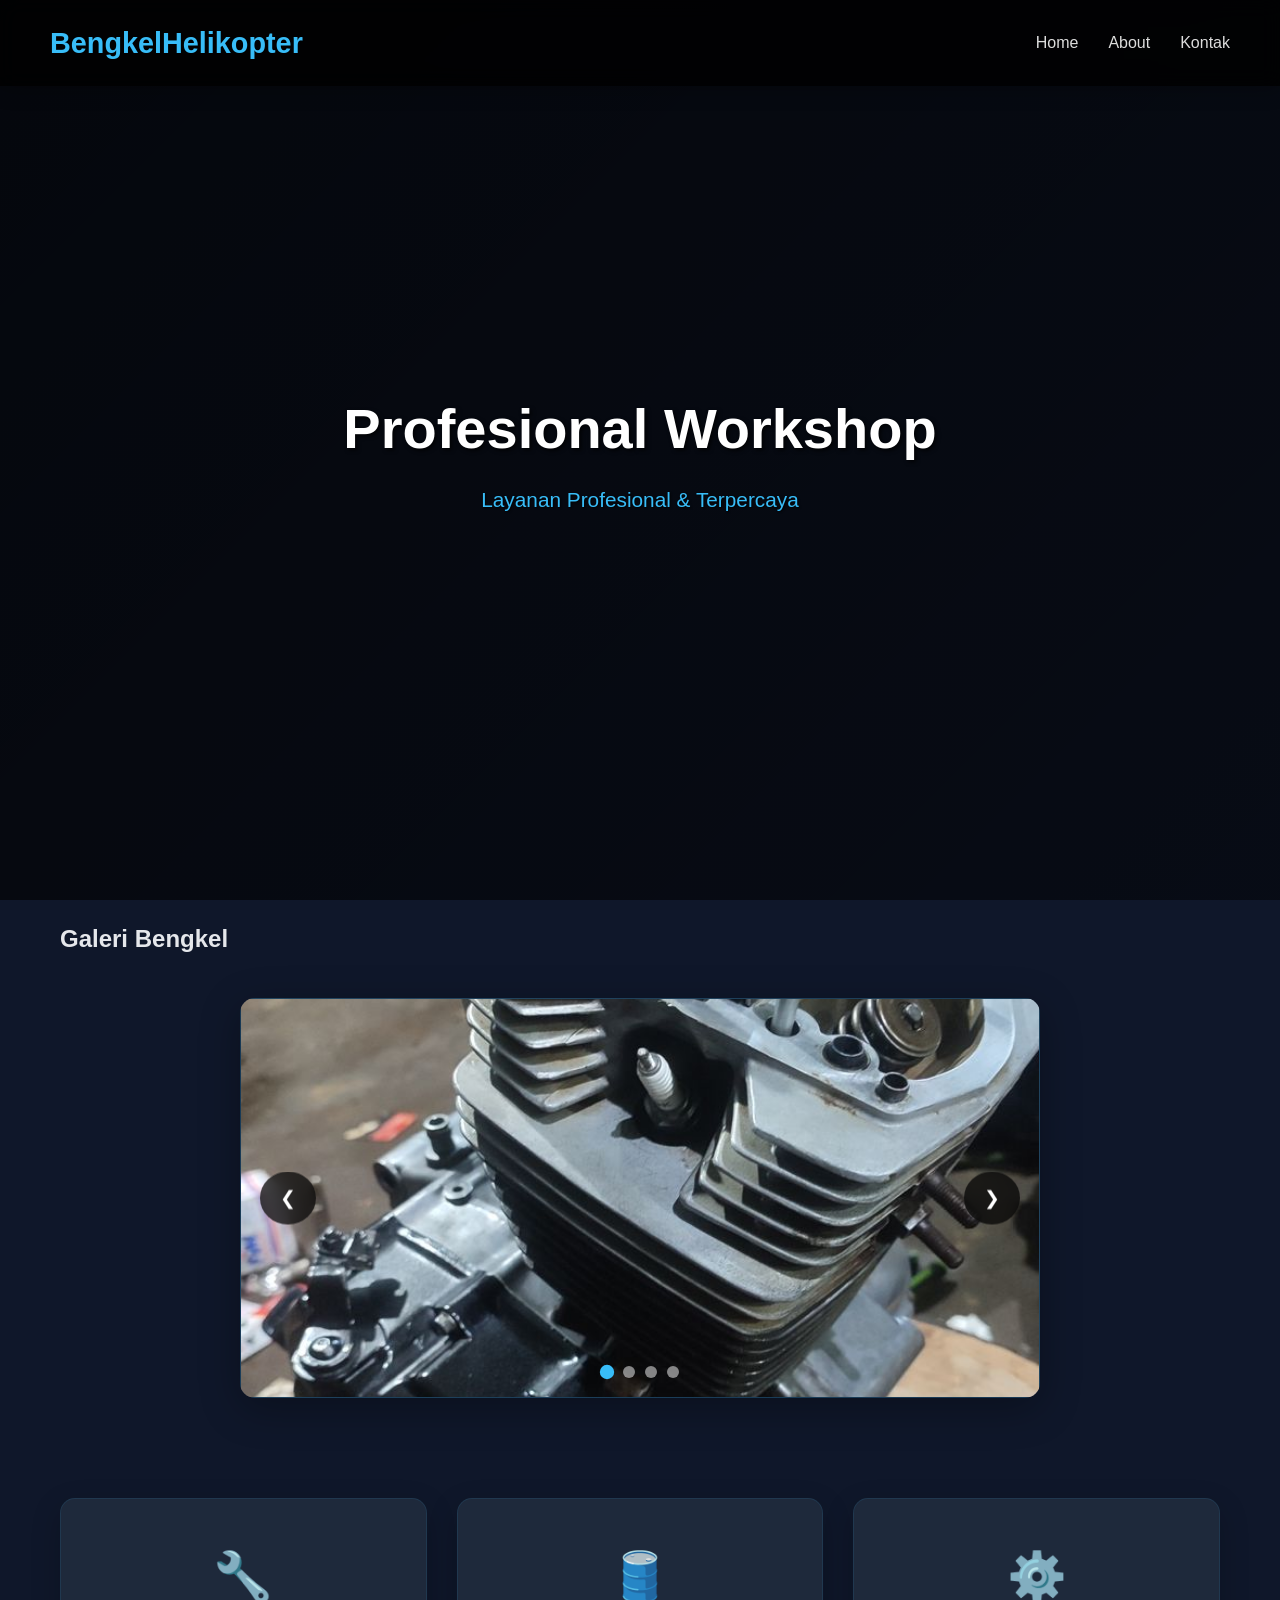
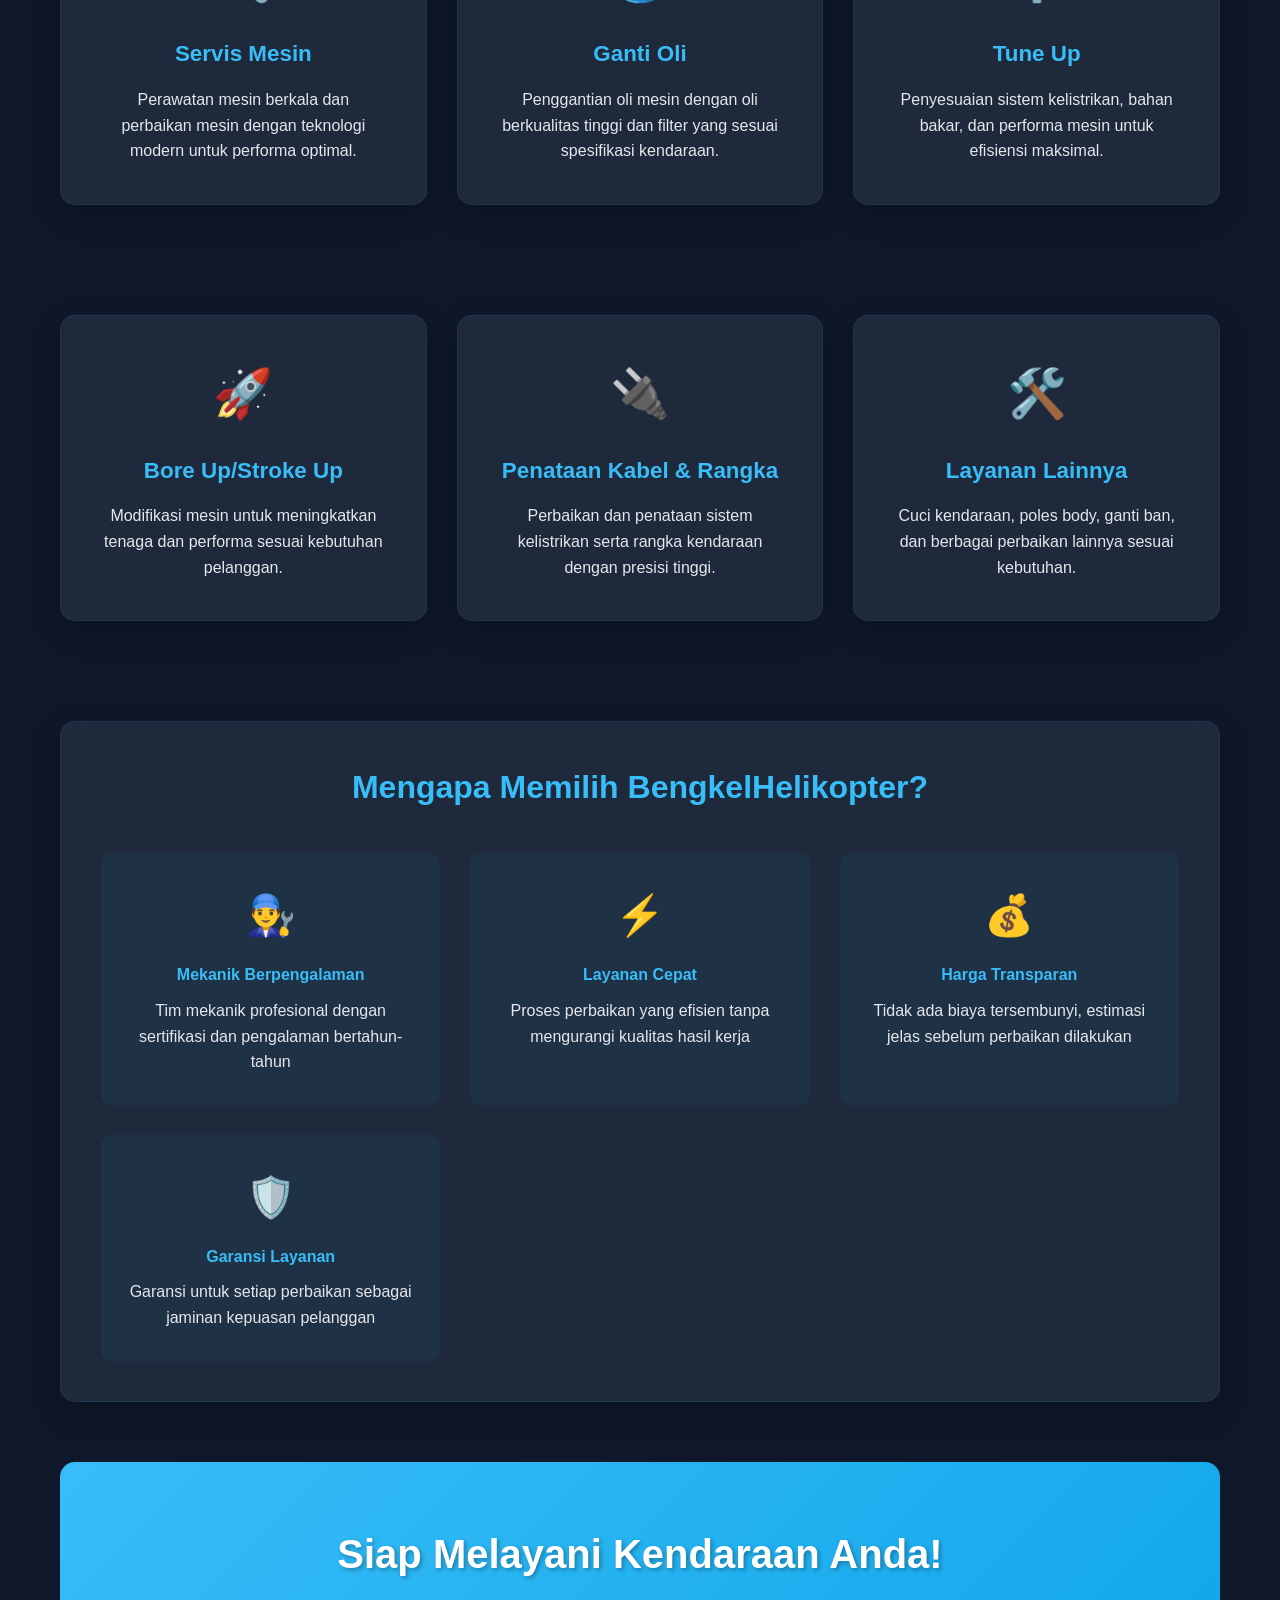
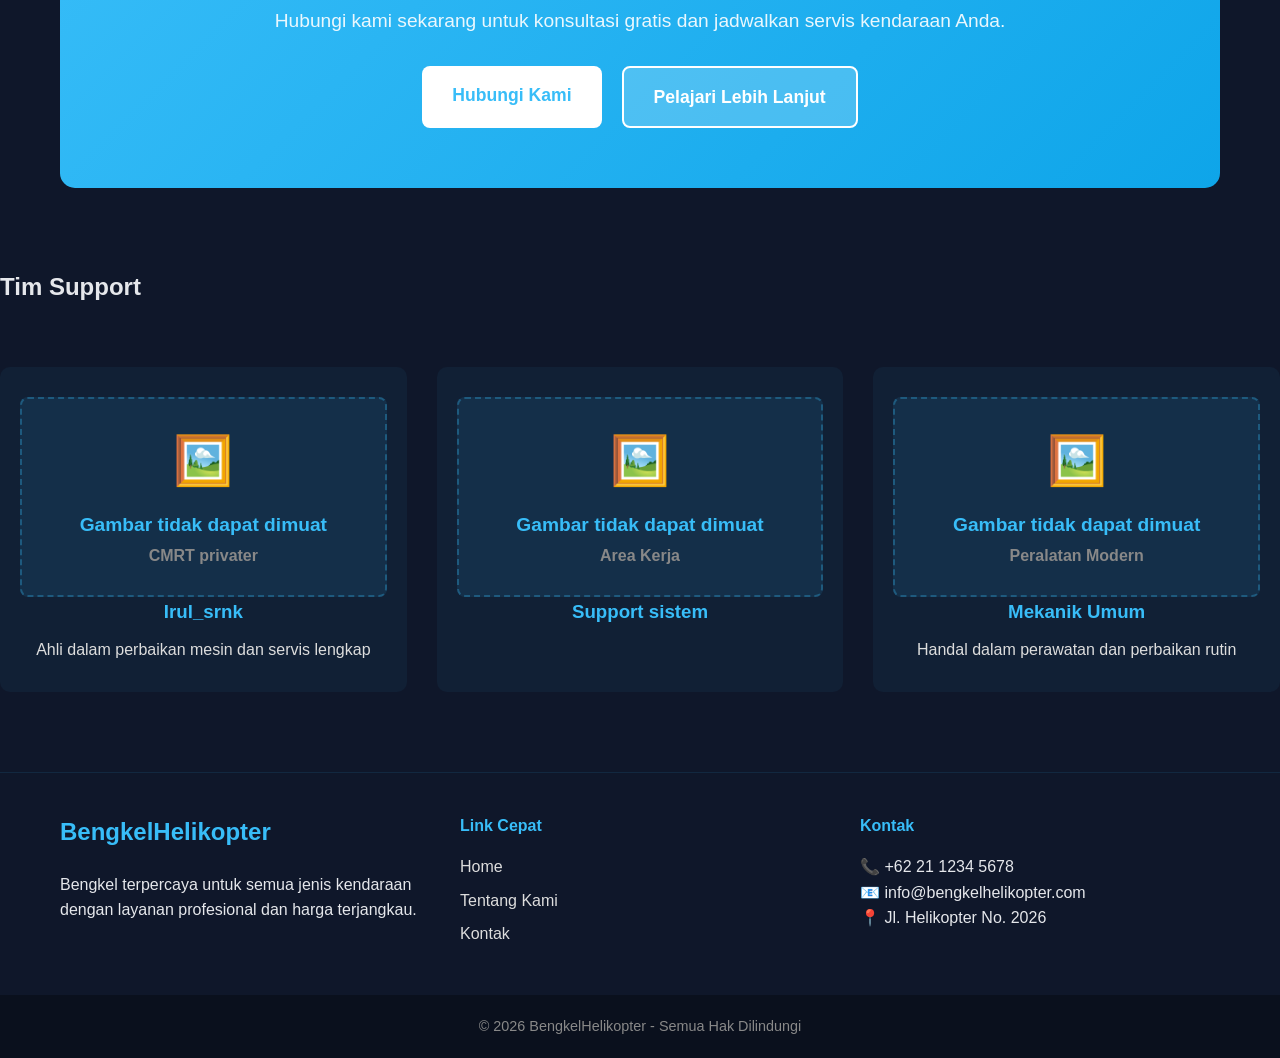
<file: index.html>
<!DOCTYPE html>
<html lang="id">
<head>
  <meta charset="UTF-8">
  <meta name="viewport" content="width=device-width, initial-scale=1.0">
  <title>BengkelHelikopter - Bengkel Terpercaya</title>
  <meta name="description" content="Bengkel spesialis untuk semua jenis kendaraan. Layanan profesional dengan mekanik berpengalaman.">
  <link rel="stylesheet" href="style.css">
</head>
<body>

<!-- Loading Screen -->
<div class="loading-overlay" id="loadingOverlay">
  <div class="loader">
    <div class="helicopter-loader">🚁</div>
    <h2>BengkelHelikopter</h2>
    <p>Memuat pengalaman terbaik...</p>
  </div>
</div>

<nav>
  <h1>BengkelHelikopter</h1>
  <ul>
    <li><a href="index.html">Home</a></li>
    <li><a href="about.html">About</a></li>
    <li><a href="contact.html">Kontak</a></li>
  </ul>
</nav>

<section class="hero">
  <video autoplay muted loop>
    <source src="image/WhatsApp Video 2026-05-06 at 12.52.22.mp4" type="video/mp4">
  </video>
  <div class="overlay">
    <h2>Profesional Workshop</h2>
    <p>Layanan Profesional & Terpercaya</p>
  </div>
</section>

<div class="container">
  <h2>Galeri Bengkel</h2>

  <div class="slider">
    <div class="slides">
      <img src="image/WhatsApp Image 2026-05-06 at 10.49.48 (1).jpeg" class="slide active" alt="Interior BengkelHelikopter - Area kerja yang rapi dan profesional" loading="lazy">
      <img src="image/WhatsApp Image 2026-05-06 at 10.49.48 (2).jpeg" class="slide" alt="Peralatan Bengkel Modern - Tools lengkap untuk servis kendaraan" loading="lazy">
      <img src="image/WhatsApp Image 2026-05-06 at 10.49.48 (3).jpeg" class="slide" alt="Area Kerja Bengkel - Ruang servis yang luas dan terorganisir" loading="lazy">
      <img src="image/WhatsApp Image 2026-05-06 at 10.49.48 (4).jpeg" class="slide" alt="Tim Mekanik Profesional - Ahli kendaraan berpengalaman" loading="lazy">
    </div>

    <button class="prev" onclick="prevSlide()" aria-label="Previous slide">❮</button>
    <button class="next" onclick="nextSlide()" aria-label="Next slide">❯</button>

    <!-- Slide indicators -->
    <div class="slide-indicators">
      <span class="indicator active" onclick="showSlide(0)"></span>
      <span class="indicator" onclick="showSlide(1)"></span>
      <span class="indicator" onclick="showSlide(2)"></span>
      <span class="indicator" onclick="showSlide(3)"></span>
    </div>
  </div>

  <!-- Services Section -->
  <div class="services-grid">
    <div class="card service-card">
      <div class="service-icon">🔧</div>
      <h3>Servis Mesin</h3>
      <p>Perawatan mesin berkala dan perbaikan mesin dengan teknologi modern untuk performa optimal.</p>
    </div>

    <div class="card service-card">
      <div class="service-icon">🛢️</div>
      <h3>Ganti Oli</h3>
      <p>Penggantian oli mesin dengan oli berkualitas tinggi dan filter yang sesuai spesifikasi kendaraan.</p>
    </div>

    <div class="card service-card">
      <div class="service-icon">⚙️</div>
      <h3>Tune Up</h3>
      <p>Penyesuaian sistem kelistrikan, bahan bakar, dan performa mesin untuk efisiensi maksimal.</p>
    </div>

    <div class="card service-card">
      <div class="service-icon">🚀</div>
      <h3>Bore Up/Stroke Up</h3>
      <p>Modifikasi mesin untuk meningkatkan tenaga dan performa sesuai kebutuhan pelanggan.</p>
    </div>

    <div class="card service-card">
      <div class="service-icon">🔌</div>
      <h3>Penataan Kabel & Rangka</h3>
      <p>Perbaikan dan penataan sistem kelistrikan serta rangka kendaraan dengan presisi tinggi.</p>
    </div>

    <div class="card service-card">
      <div class="service-icon">🛠️</div>
      <h3>Layanan Lainnya</h3>
      <p>Cuci kendaraan, poles body, ganti ban, dan berbagai perbaikan lainnya sesuai kebutuhan.</p>
    </div>
  </div>

  <!-- Why Choose Us -->
  <div class="card highlight-card">
    <h2>Mengapa Memilih BengkelHelikopter?</h2>
    <div class="features-grid">
      <div class="feature-item">
        <div class="feature-icon">👨‍🔧</div>
        <h4>Mekanik Berpengalaman</h4>
        <p>Tim mekanik profesional dengan sertifikasi dan pengalaman bertahun-tahun</p>
      </div>

      <div class="feature-item">
        <div class="feature-icon">⚡</div>
        <h4>Layanan Cepat</h4>
        <p>Proses perbaikan yang efisien tanpa mengurangi kualitas hasil kerja</p>
      </div>

      <div class="feature-item">
        <div class="feature-icon">💰</div>
        <h4>Harga Transparan</h4>
        <p>Tidak ada biaya tersembunyi, estimasi jelas sebelum perbaikan dilakukan</p>
      </div>

      <div class="feature-item">
        <div class="feature-icon">🛡️</div>
        <h4>Garansi Layanan</h4>
        <p>Garansi untuk setiap perbaikan sebagai jaminan kepuasan pelanggan</p>
      </div>
    </div>
  </div>

  <!-- Call to Action -->
  <div class="cta-section">
    <h2>Siap Melayani Kendaraan Anda!</h2>
    <p>Hubungi kami sekarang untuk konsultasi gratis dan jadwalkan servis kendaraan Anda.</p>
    <div class="cta-buttons">
      <a href="contact.html" class="cta-btn primary">Hubungi Kami</a>
      <a href="about.html" class="cta-btn secondary">Pelajari Lebih Lanjut</a>
    </div>
  </div>
</div>

<!-- Team Section -->
  <h2>Tim Support</h2>
  <div class="team-grid">
    <div class="team-member">
      <img src="c:\Users\TKJ-GENK\Pictures\Kelompok\image\WhatsApp Image 2026-05-07 at 13.58.30.jpeg" alt="CMRT privater">
      <h3>Irul_srnk</h3>
      <p>Ahli dalam perbaikan mesin dan servis lengkap</p>
    </div>
    <div class="team-member">
      <img src="c:\Users\TKJ-GENK\Pictures\Kelompok\image\13257081_994584233988162_1150533727_n.webp" alt="Area Kerja">
      <h3>Support sistem</h3>
      <p></p>
    </div>
    <div class="team-member">
      <img src="c:\Users\TKJ-GENK\Pictures\Kelompok\image\WhatsApp Image 2026-05-07 at 14.01.05.jpeg" alt="Peralatan Modern">
      <h3>Mekanik Umum</h3>
      <p>Handal dalam perawatan dan perbaikan rutin</p>
    </div>
  </div>

<footer>
  <div class="footer-content">
    <div class="footer-section">
      <h3>BengkelHelikopter</h3>
      <p>Bengkel terpercaya untuk semua jenis kendaraan dengan layanan profesional dan harga terjangkau.</p>
    </div>
    <div class="footer-section">
      <h4>Link Cepat</h4>
      <ul>
        <li><a href="index.html">Home</a></li>
        <li><a href="about.html">Tentang Kami</a></li>
        <li><a href="contact.html">Kontak</a></li>
      </ul>
    </div>
    <div class="footer-section">
      <h4>Kontak</h4>
      <p>📞 +62 21 1234 5678</p>
      <p>📧 info@bengkelhelikopter.com</p>
      <p>📍 Jl. Helikopter No. 2026</p>
    </div>
  </div>
  <div class="footer-bottom">
    <p>© 2026 BengkelHelikopter - Semua Hak Dilindungi</p>
  </div>
</footer>

<script src="script.js"></script>
</body>
</html>
</file>
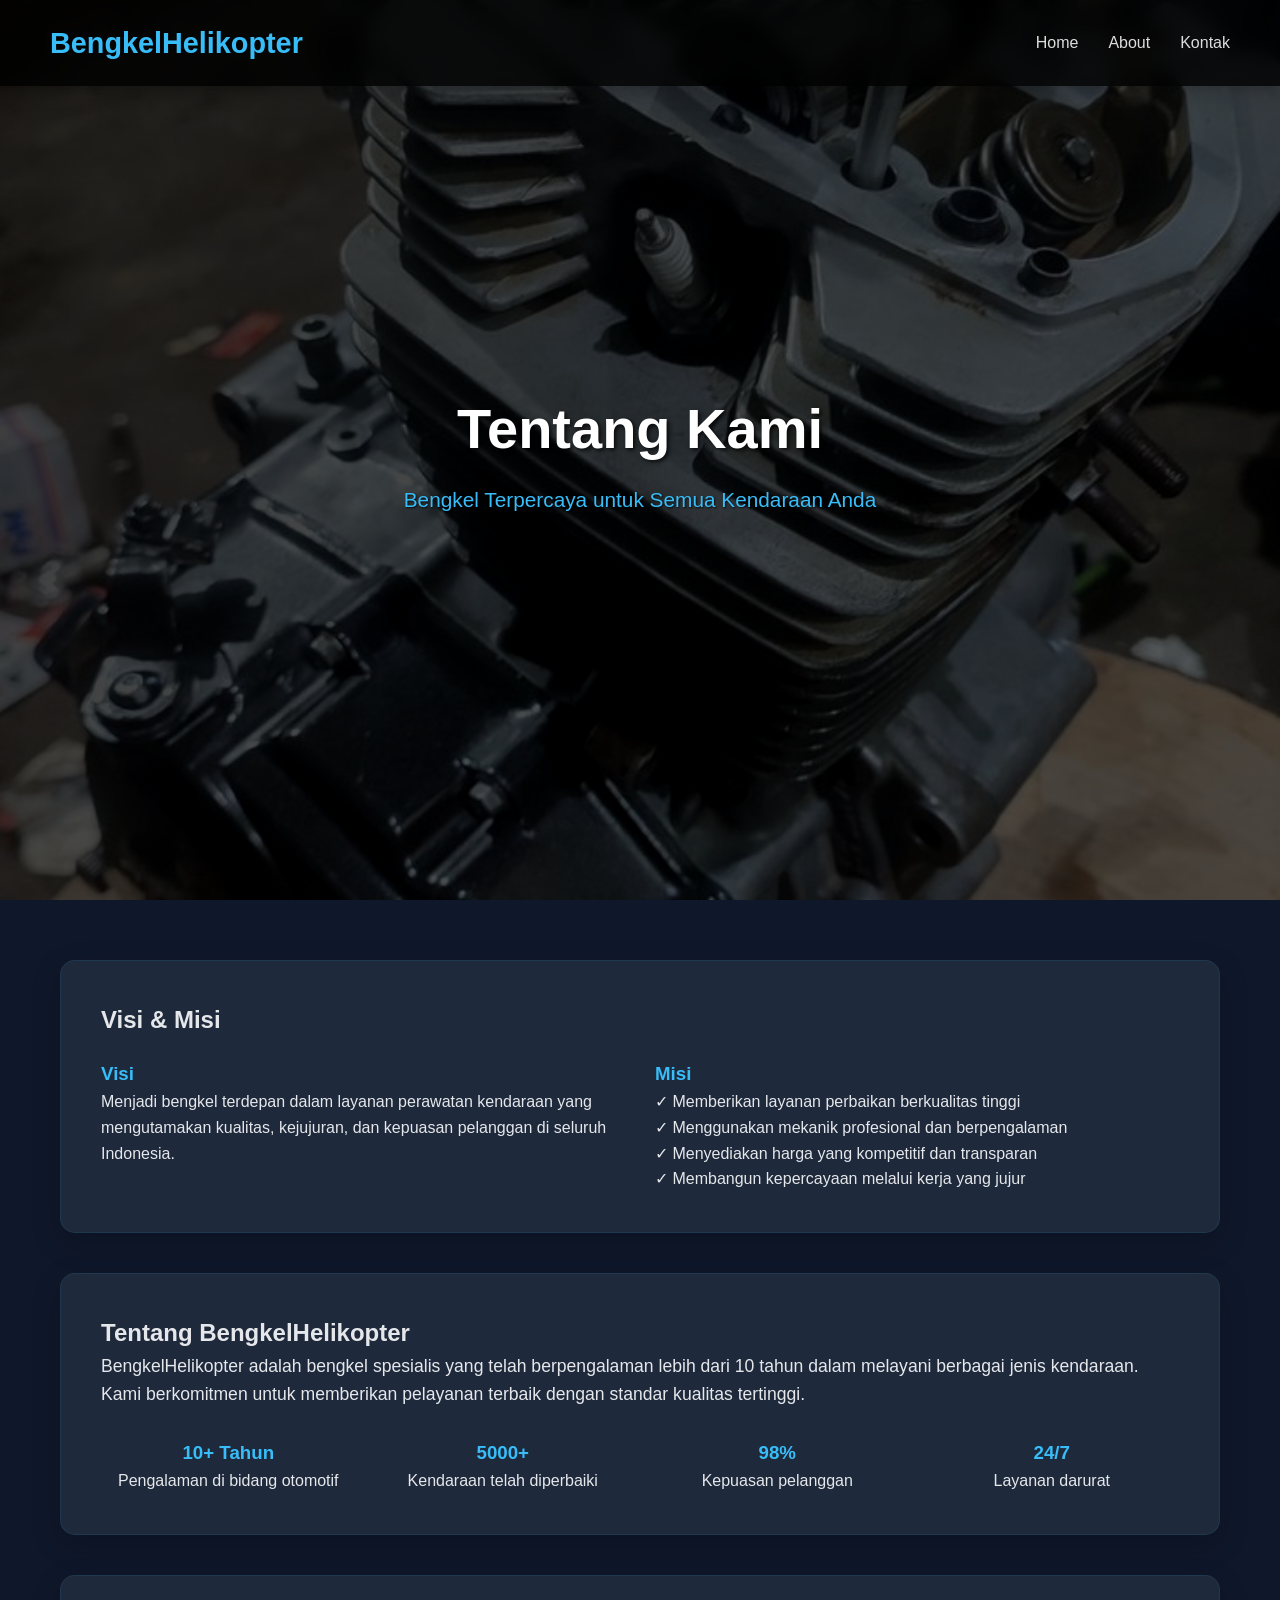
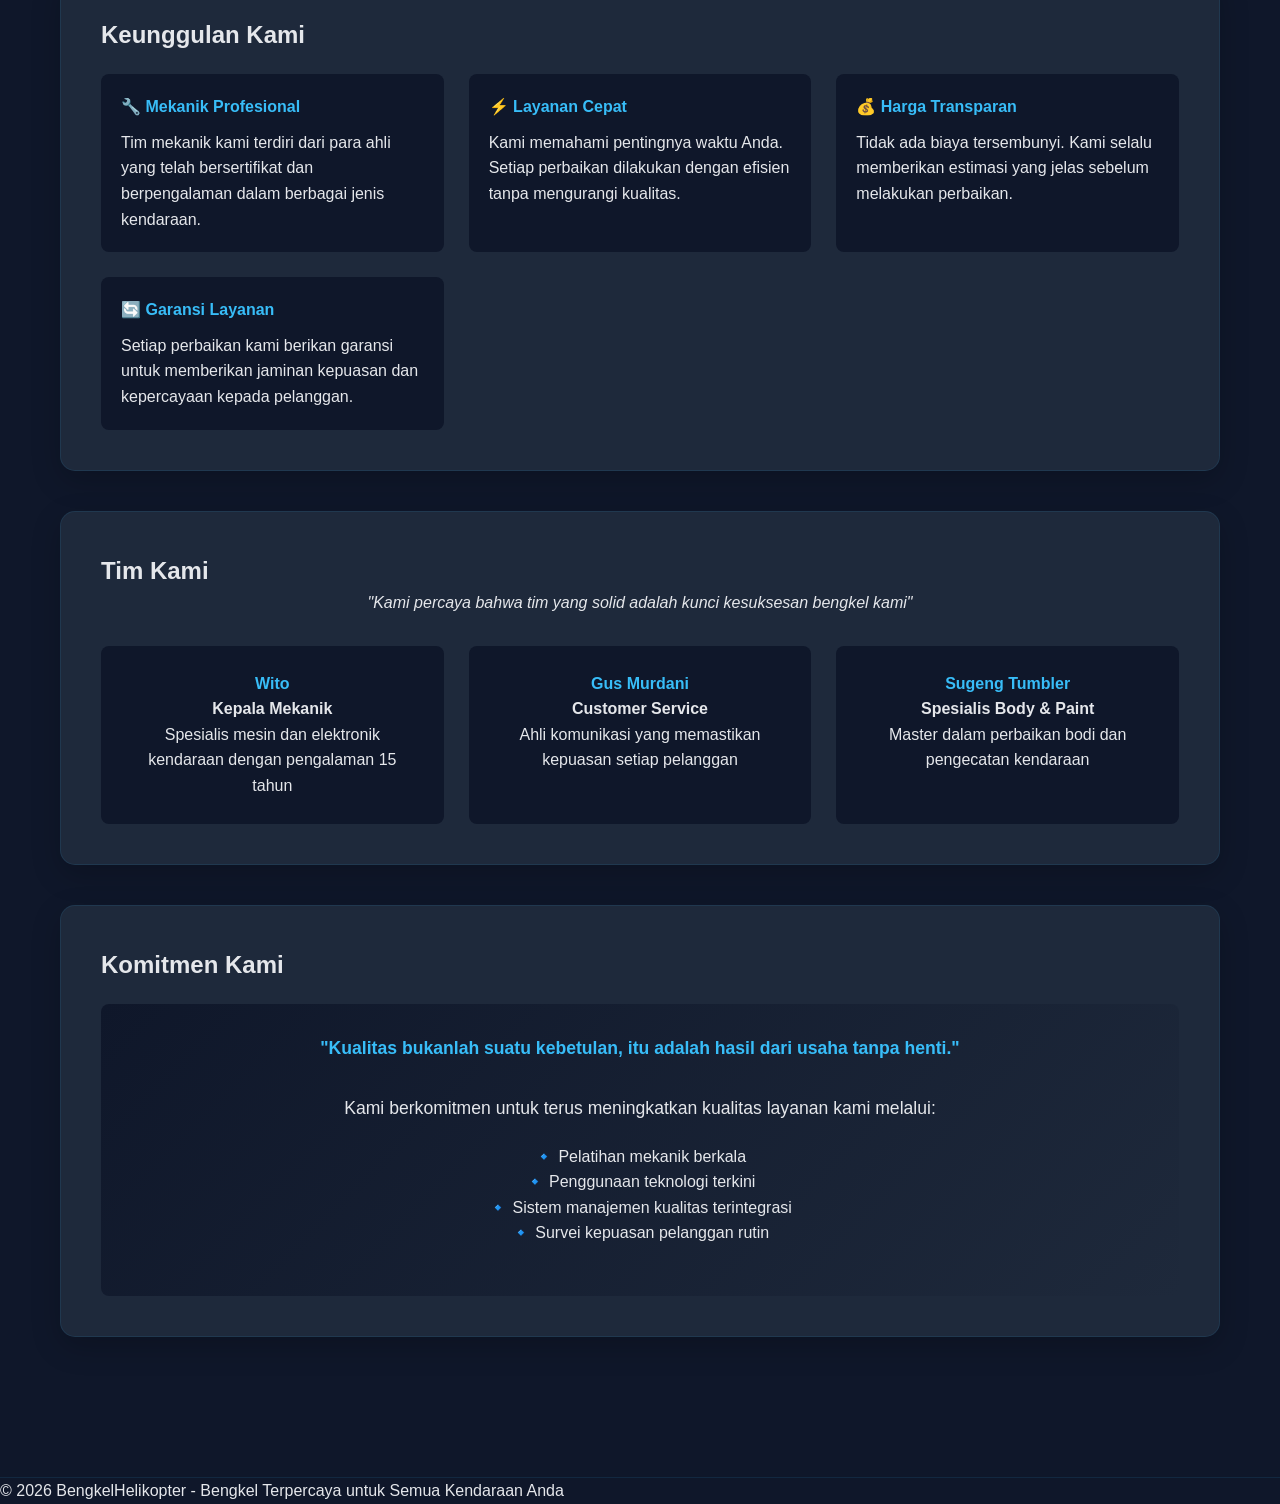
<file: about.html>
<!DOCTYPE html>
<html lang="id">
<head>
  <meta charset="UTF-8">
  <meta name="viewport" content="width=device-width, initial-scale=1.0">
  <title>About - BengkelHelikopter</title>
  <meta name="description" content="Pelajari lebih lanjut tentang BengkelHelikopter - bengkel terpercaya dengan tim mekanik profesional dan pengalaman 10+ tahun.">
  <meta name="keywords" content="bengkel, mekanik, servis kendaraan, perbaikan mobil, tune up">
  <link rel="stylesheet" href="style.css">
</head>
<body>

<!-- Loading Screen -->
<div class="loading-overlay hidden" id="loadingOverlay">
  <div class="loader">
    <div class="helicopter-loader">🚁</div>
    <h2>BengkelHelikopter</h2>
    <p>Memuat pengalaman terbaik...</p>
  </div>
</div>

<nav>
  <h1>BengkelHelikopter</h1>
  <ul>
    <li><a href="index.html">Home</a></li>
    <li><a href="about.html">About</a></li>
    <li><a href="contact.html">Kontak</a></li>
  </ul>
</nav>

<section class="hero">
  <video autoplay muted loop poster="image/WhatsApp Image 2026-05-06 at 10.49.48 (1).jpeg">
    <source src="image/WhatsApp Video 2026-05-06 at 12.52.22.mp4" type="video/mp4">
  </video>
  <div class="overlay">
    <h2>Tentang Kami</h2>
    <p>Bengkel Terpercaya untuk Semua Kendaraan Anda</p>
  </div>
</section>

<div class="container">
  <!-- Visi & Misi -->
  <div class="card">
    <h2>Visi & Misi</h2>
    <div style="display: grid; grid-template-columns: 1fr 1fr; gap: 30px; margin-top: 20px;">
      <div>
        <h3 style="color: #38bdf8;">Visi</h3>
        <p>Menjadi bengkel terdepan dalam layanan perawatan kendaraan yang mengutamakan kualitas, kejujuran, dan kepuasan pelanggan di seluruh Indonesia.</p>
      </div>
      <div>
        <h3 style="color: #38bdf8;">Misi</h3>
        <ul style="list-style: none; padding: 0;">
          <li>✓ Memberikan layanan perbaikan berkualitas tinggi</li>
          <li>✓ Menggunakan mekanik profesional dan berpengalaman</li>
          <li>✓ Menyediakan harga yang kompetitif dan transparan</li>
          <li>✓ Membangun kepercayaan melalui kerja yang jujur</li>
        </ul>
      </div>
    </div>
  </div>

  <!-- Tentang Bengkel -->
  <div class="card">
    <h2>Tentang BengkelHelikopter</h2>
    <p style="font-size: 1.1em; line-height: 1.6; margin-bottom: 20px;">
      BengkelHelikopter adalah bengkel spesialis yang telah berpengalaman lebih dari 10 tahun dalam melayani berbagai jenis kendaraan.
      Kami berkomitmen untuk memberikan pelayanan terbaik dengan standar kualitas tertinggi.
    </p>

    <div style="display: grid; grid-template-columns: repeat(auto-fit, minmax(250px, 1fr)); gap: 20px; margin-top: 30px;">
      <div style="text-align: center;">
        <h3 style="color: #38bdf8;">10+ Tahun</h3>
        <p>Pengalaman di bidang otomotif</p>
      </div>
      <div style="text-align: center;">
        <h3 style="color: #38bdf8;">5000+</h3>
        <p>Kendaraan telah diperbaiki</p>
      </div>
      <div style="text-align: center;">
        <h3 style="color: #38bdf8;">98%</h3>
        <p>Kepuasan pelanggan</p>
      </div>
      <div style="text-align: center;">
        <h3 style="color: #38bdf8;">24/7</h3>
        <p>Layanan darurat</p>
      </div>
    </div>
  </div>

  <!-- Keunggulan Kami -->
  <div class="card">
    <h2>Keunggulan Kami</h2>
    <div style="display: grid; grid-template-columns: repeat(auto-fit, minmax(300px, 1fr)); gap: 25px; margin-top: 20px;">
      <div style="background: #0f172a; padding: 20px; border-radius: 8px;">
        <h4 style="color: #38bdf8; margin-bottom: 10px;">🔧 Mekanik Profesional</h4>
        <p>Tim mekanik kami terdiri dari para ahli yang telah bersertifikat dan berpengalaman dalam berbagai jenis kendaraan.</p>
      </div>
      <div style="background: #0f172a; padding: 20px; border-radius: 8px;">
        <h4 style="color: #38bdf8; margin-bottom: 10px;">⚡ Layanan Cepat</h4>
        <p>Kami memahami pentingnya waktu Anda. Setiap perbaikan dilakukan dengan efisien tanpa mengurangi kualitas.</p>
      </div>
      <div style="background: #0f172a; padding: 20px; border-radius: 8px;">
        <h4 style="color: #38bdf8; margin-bottom: 10px;">💰 Harga Transparan</h4>
        <p>Tidak ada biaya tersembunyi. Kami selalu memberikan estimasi yang jelas sebelum melakukan perbaikan.</p>
      </div>
      <div style="background: #0f172a; padding: 20px; border-radius: 8px;">
        <h4 style="color: #38bdf8; margin-bottom: 10px;">🔄 Garansi Layanan</h4>
        <p>Setiap perbaikan kami berikan garansi untuk memberikan jaminan kepuasan dan kepercayaan kepada pelanggan.</p>
      </div>
    </div>
  </div>

  <!-- Tim Kami -->
  <div class="card">
    <h2>Tim Kami</h2>
    <p style="text-align: center; margin-bottom: 30px; font-style: italic;">
      "Kami percaya bahwa tim yang solid adalah kunci kesuksesan bengkel kami"
    </p>

    <div style="display: grid; grid-template-columns: repeat(auto-fit, minmax(250px, 1fr)); gap: 25px;">
      <div style="text-align: center; background: #0f172a; padding: 25px; border-radius: 8px;">
        <h4 style="color: #38bdf8;">Wito</h4>
        <p style="font-weight: bold;">Kepala Mekanik</p>
        <p>Spesialis mesin dan elektronik kendaraan dengan pengalaman 15 tahun</p>
      </div>
      <div style="text-align: center; background: #0f172a; padding: 25px; border-radius: 8px;">
        <h4 style="color: #38bdf8;">Gus Murdani</h4>
        <p style="font-weight: bold;">Customer Service</p>
        <p>Ahli komunikasi yang memastikan kepuasan setiap pelanggan</p>
      </div>
      <div style="text-align: center; background: #0f172a; padding: 25px; border-radius: 8px;">
        <h4 style="color: #38bdf8;">Sugeng Tumbler</h4>
        <p style="font-weight: bold;">Spesialis Body & Paint</p>
        <p>Master dalam perbaikan bodi dan pengecatan kendaraan</p>
      </div>
    </div>
  </div>

  <!-- Komitmen Kami -->
  <div class="card">
    <h2>Komitmen Kami</h2>
    <div style="background: linear-gradient(135deg, #0f172a 0%, #1e293b 100%); padding: 30px; border-radius: 8px; margin-top: 20px;">
      <p style="font-size: 1.1em; line-height: 1.7; text-align: center; margin: 0;">
        <strong style="color: #38bdf8;">"Kualitas bukanlah suatu kebetulan, itu adalah hasil dari usaha tanpa henti."</strong><br><br>
        Kami berkomitmen untuk terus meningkatkan kualitas layanan kami melalui:
      </p>
      <ul style="list-style: none; padding: 20px 0; text-align: center;">
        <li>🔹 Pelatihan mekanik berkala</li>
        <li>🔹 Penggunaan teknologi terkini</li>
        <li>🔹 Sistem manajemen kualitas terintegrasi</li>
        <li>🔹 Survei kepuasan pelanggan rutin</li>
      </ul>
    </div>
  </div>
</div>

<footer>
  <p>© 2026 BengkelHelikopter - Bengkel Terpercaya untuk Semua Kendaraan Anda</p>
</footer>

</body>
</html>
</file>
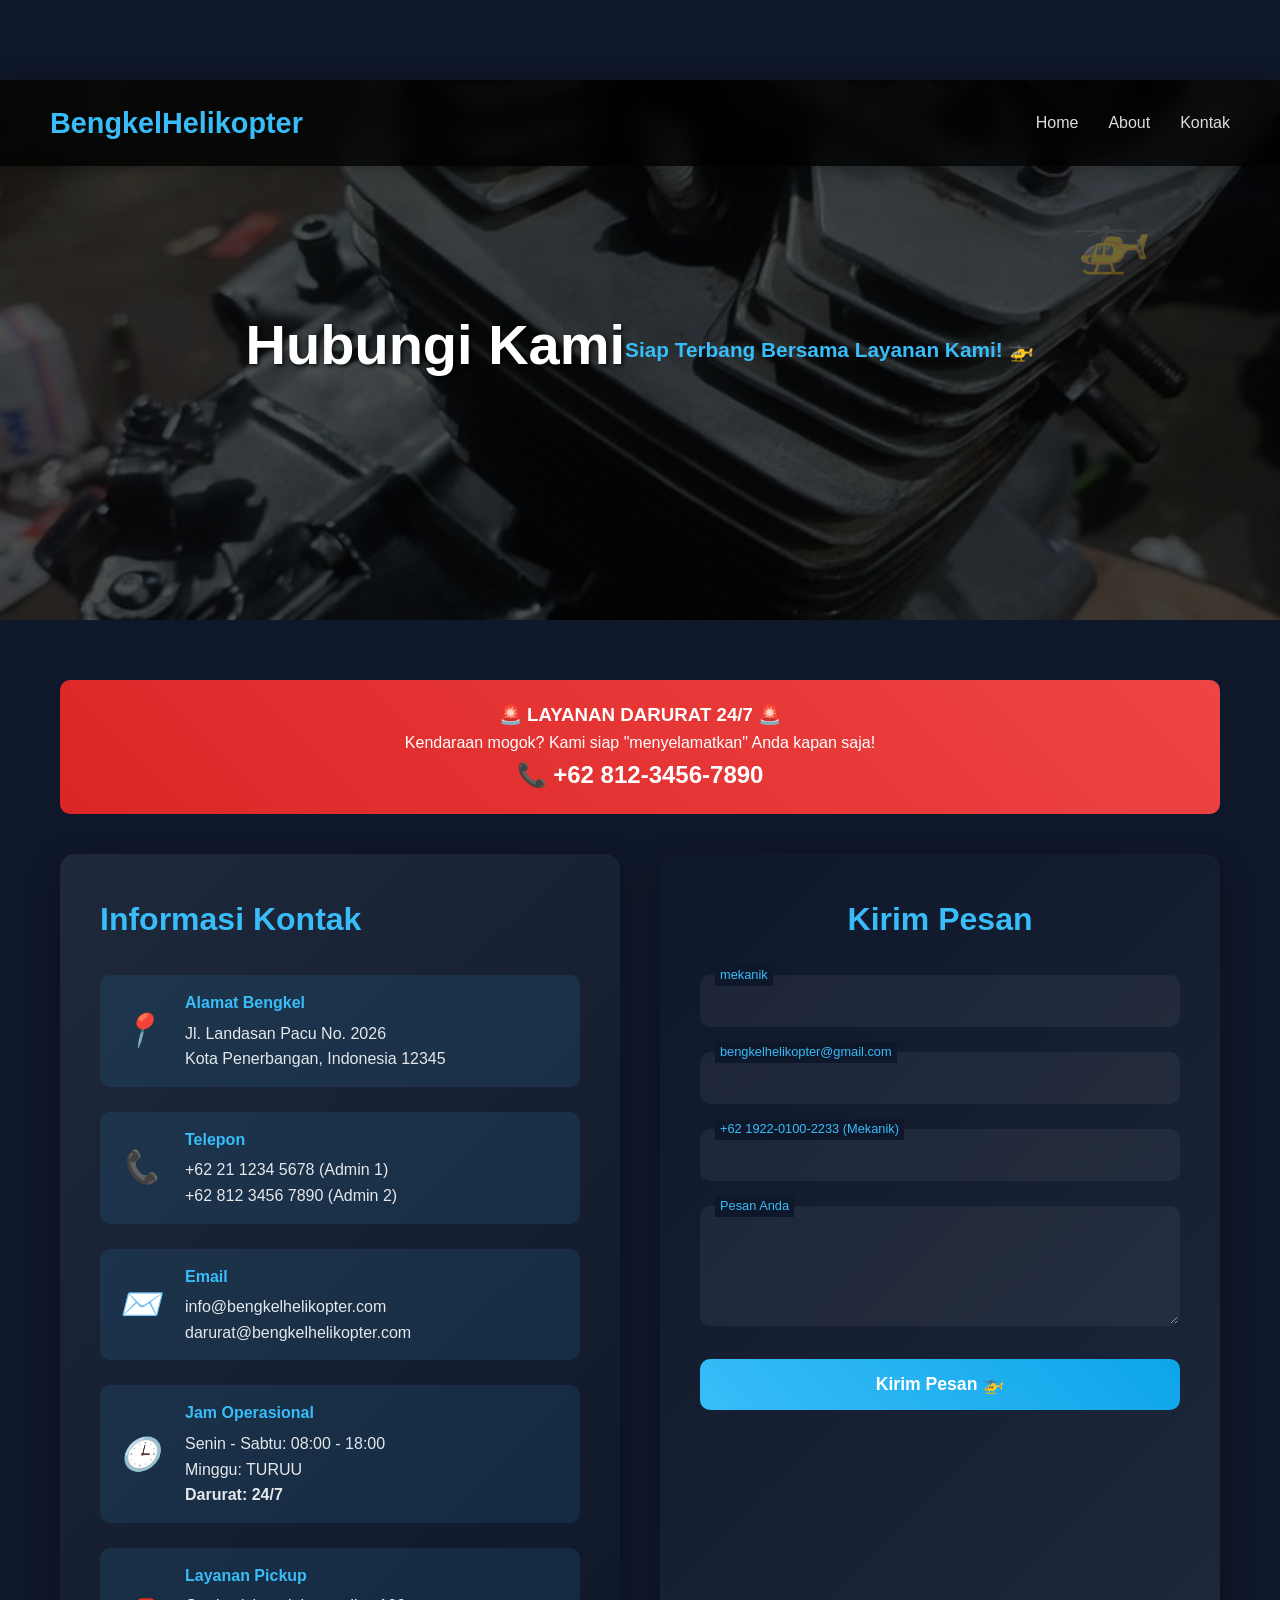
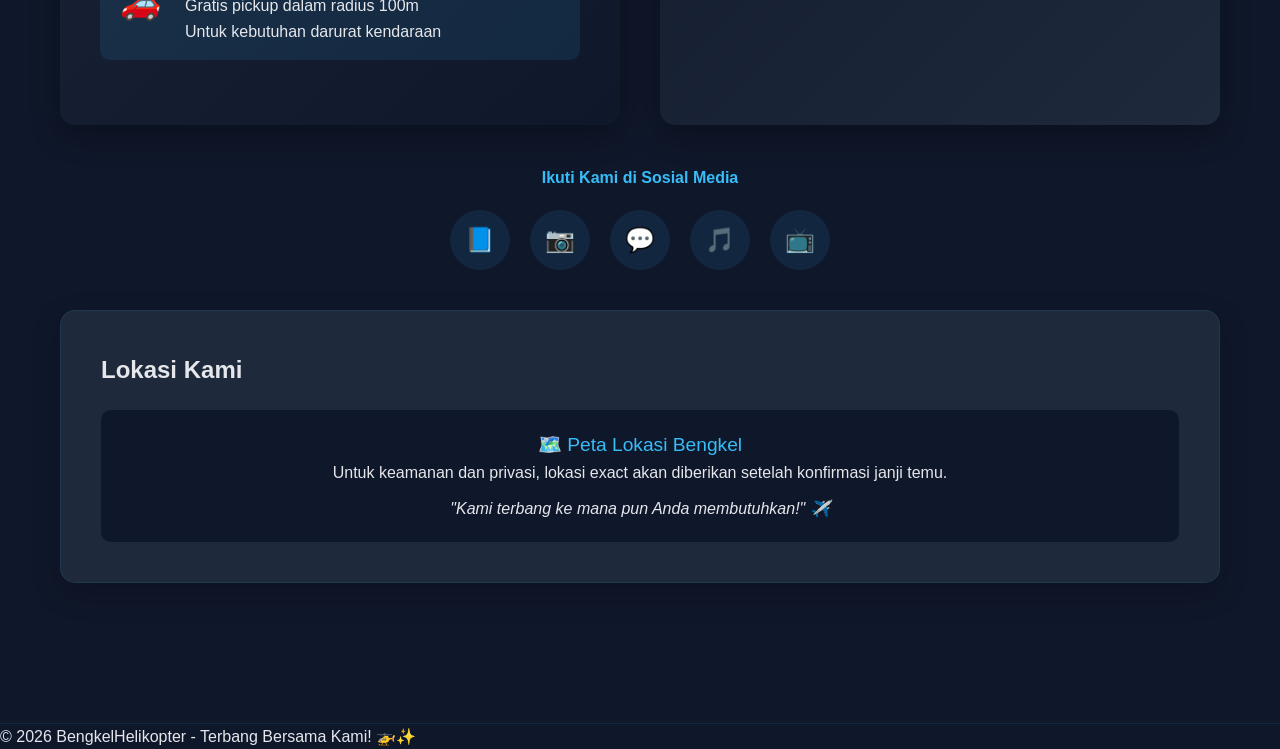
<file: contact.html>
<!DOCTYPE html>
<html lang="id">
<head>
  <meta charset="UTF-8">
  <meta name="viewport" content="width=device-width, initial-scale=1.0">
  <title>Kontak - BengkelHelikopter</title>
  <meta name="description" content="Hubungi BengkelHelikopter untuk layanan servis kendaraan profesional. Layanan darurat 24/7, konsultasi gratis, dan lokasi strategis.">
  <meta name="keywords" content="kontak bengkel, servis darurat, lokasi bengkel, konsultasi kendaraan">
  <link rel="stylesheet" href="style.css">
  <style>
    /* Additional styles for contact page */
    .contact-hero {
      position: relative;
      height: 60vh;
      overflow: hidden;
      margin-top: 80px; /* Account for fixed navbar */
    }

    .contact-hero video {
      width: 100%;
      height: 100%;
      object-fit: cover;
    }

    .contact-hero .overlay {
      position: absolute;
      top: 0;
      left: 0;
      width: 100%;
      height: 100%;
      background: rgba(0,0,0,0.7);
      display: flex;
      justify-content: center;
      align-items: center;
      text-align: center;
    }

    .contact-hero h2 {
      font-size: 3.5rem;
      color: #fff;
      margin-bottom: 10px;
      text-shadow: 2px 2px 4px rgba(0,0,0,0.8);
    }

    .contact-hero p {
      font-size: 1.3rem;
      color: #38bdf8;
      font-weight: bold;
    }

    /* Helicopter animation */
    .helicopter {
      position: absolute;
      top: 20%;
      right: 10%;
      font-size: 4rem;
      animation: fly 8s ease-in-out infinite;
      opacity: 0.3;
    }

    @keyframes fly {
      0%, 100% { transform: translateX(0) rotate(0deg); }
      25% { transform: translateX(-50px) translateY(-20px) rotate(-5deg); }
      50% { transform: translateX(-100px) translateY(10px) rotate(5deg); }
      75% { transform: translateX(-50px) translateY(-10px) rotate(-3deg); }
    }

    /* Contact grid */
    .contact-grid {
      display: grid;
      grid-template-columns: 1fr 1fr;
      gap: 40px;
      margin-top: 40px;
    }

    .contact-info {
      background: linear-gradient(135deg, #1e293b 0%, #0f172a 100%);
      padding: 40px;
      border-radius: 15px;
      box-shadow: 0 10px 30px rgba(0,0,0,0.3);
    }

    .contact-info h3 {
      color: #38bdf8;
      margin-bottom: 30px;
      font-size: 2rem;
    }

    .info-item {
      display: flex;
      align-items: center;
      margin-bottom: 25px;
      padding: 15px;
      background: rgba(56, 189, 248, 0.1);
      border-radius: 10px;
      transition: transform 0.3s ease;
    }

    .info-item:hover {
      transform: translateY(-5px);
      background: rgba(56, 189, 248, 0.2);
    }

    .info-item i {
      font-size: 2rem;
      color: #38bdf8;
      margin-right: 20px;
      width: 50px;
      text-align: center;
    }

    .info-item h4 {
      color: #38bdf8;
      margin-bottom: 5px;
    }

    .info-item p {
      margin: 0;
      color: #e5e7eb;
    }

    /* Form styling */
    .contact-form {
      background: linear-gradient(135deg, #0f172a 0%, #1e293b 100%);
      padding: 40px;
      border-radius: 15px;
      box-shadow: 0 10px 30px rgba(0,0,0,0.3);
    }

    .contact-form h3 {
      color: #38bdf8;
      margin-bottom: 30px;
      font-size: 2rem;
      text-align: center;
    }

    .form-group {
      margin-bottom: 25px;
      position: relative;
    }

    .form-group input,
    .form-group textarea {
      width: 100%;
      padding: 15px 20px;
      background: rgba(255,255,255,0.05);
      border: 2px solid transparent;
      border-radius: 10px;
      color: #e5e7eb;
      font-size: 1rem;
      transition: all 0.3s ease;
    }

    .form-group input:focus,
    .form-group textarea:focus {
      outline: none;
      border-color: #38bdf8;
      background: rgba(56, 189, 248, 0.1);
      box-shadow: 0 0 20px rgba(56, 189, 248, 0.3);
    }

    .form-group textarea {
      resize: vertical;
      min-height: 120px;
    }

    .form-group label {
      position: absolute;
      top: 15px;
      left: 20px;
      color: #888;
      transition: all 0.3s ease;
      pointer-events: none;
    }

    .form-group input:focus + label,
    .form-group textarea:focus + label,
    .form-group input:not(:placeholder-shown) + label,
    .form-group textarea:not(:placeholder-shown) + label {
      top: -10px;
      left: 15px;
      font-size: 0.8rem;
      color: #38bdf8;
      background: #0f172a;
      padding: 0 5px;
    }

    .submit-btn {
      width: 100%;
      padding: 15px;
      background: linear-gradient(45deg, #38bdf8, #0ea5e9);
      border: none;
      border-radius: 10px;
      color: white;
      font-size: 1.1rem;
      font-weight: bold;
      cursor: pointer;
      transition: all 0.3s ease;
      position: relative;
      overflow: hidden;
    }

    .submit-btn:hover {
      transform: translateY(-2px);
      box-shadow: 0 10px 25px rgba(56, 189, 248, 0.4);
    }

    .submit-btn::before {
      content: '🚁';
      position: absolute;
      left: -50px;
      top: 50%;
      transform: translateY(-50%);
      font-size: 1.5rem;
      transition: left 0.5s ease;
    }

    .submit-btn:hover::before {
      left: 20px;
    }

    /* Absurd elements */
    .floating-elements {
      position: fixed;
      top: 0;
      left: 0;
      width: 100%;
      height: 100%;
      pointer-events: none;
      z-index: -1;
    }

    .floating-heli {
      position: absolute;
      font-size: 2rem;
      animation: float 15s ease-in-out infinite;
      opacity: 0.1;
    }

    .floating-heli:nth-child(1) { top: 10%; left: 5%; animation-delay: 0s; }
    .floating-heli:nth-child(2) { top: 30%; right: 10%; animation-delay: 3s; }
    .floating-heli:nth-child(3) { top: 60%; left: 15%; animation-delay: 6s; }
    .floating-heli:nth-child(4) { top: 80%; right: 5%; animation-delay: 9s; }

    @keyframes float {
      0%, 100% { transform: translateY(0px) rotate(0deg); }
      33% { transform: translateY(-30px) rotate(10deg); }
      66% { transform: translateY(20px) rotate(-10deg); }
    }

    /* Emergency contact */
    .emergency-banner {
      background: linear-gradient(45deg, #dc2626, #ef4444);
      color: white;
      padding: 20px;
      border-radius: 10px;
      text-align: center;
      margin: 40px 0;
      animation: pulse 2s ease-in-out infinite;
    }

    @keyframes pulse {
      0%, 100% { transform: scale(1); }
      50% { transform: scale(1.02); }
    }

    /* Social media */
    .social-links {
      text-align: center;
      margin-top: 40px;
    }

    .social-links h4 {
      color: #38bdf8;
      margin-bottom: 20px;
    }

    .social-icons {
      display: flex;
      justify-content: center;
      gap: 20px;
    }

    .social-icon {
      display: inline-block;
      width: 60px;
      height: 60px;
      background: rgba(56, 189, 248, 0.1);
      border-radius: 50%;
      text-align: center;
      line-height: 60px;
      font-size: 1.5rem;
      color: #38bdf8;
      transition: all 0.3s ease;
      text-decoration: none;
    }

    .social-icon:hover {
      background: #38bdf8;
      color: white;
      transform: translateY(-5px) scale(1.1);
    }

    @media (max-width: 768px) {
      .contact-grid {
        grid-template-columns: 1fr;
      }

      .contact-hero h2 {
        font-size: 2.5rem;
      }

      .helicopter {
        font-size: 3rem;
        right: 5%;
      }
    }
  </style>
</head>
<body>

<!-- Loading Screen -->
<div class="loading-overlay hidden" id="loadingOverlay">
  <div class="loader">
    <div class="helicopter-loader">🚁</div>
    <h2>BengkelHelikopter</h2>
    <p>Memuat pengalaman terbaik...</p>
  </div>
</div>

<nav>
  <h1>BengkelHelikopter</h1>
  <ul>
    <li><a href="index.html">Home</a></li>
    <li><a href="about.html">About</a></li>
    <li><a href="contact.html">Kontak</a></li>
  </ul>
</nav>

<!-- Floating absurd elements -->
<div class="floating-elements">
  <div class="floating-heli">🚁</div>
  <div class="floating-heli">🛩️</div>
  <div class="floating-heli">⚙️</div>
  <div class="floating-heli">🔧</div>
</div>

<section class="contact-hero">
  <video autoplay muted loop poster="image/WhatsApp Image 2026-05-06 at 10.49.48 (1).jpeg">
    <source src="image/WhatsApp Video 2026-05-06 at 12.52.22.mp4" type="video/mp4">
  </video>
  <div class="overlay">
    <h2>Hubungi Kami</h2>
    <p>Siap Terbang Bersama Layanan Kami! 🚁</p>
    <div class="helicopter">🚁</div>
  </div>
</section>

<div class="container">
  <!-- Emergency Contact Banner -->
  <div class="emergency-banner">
    <h3>🚨 LAYANAN DARURAT 24/7 🚨</h3>
    <p>Kendaraan mogok? Kami siap "menyelamatkan" Anda kapan saja!</p>
    <p style="font-size: 1.5rem; font-weight: bold;">📞 +62 812-3456-7890</p>
  </div>

  <div class="contact-grid">
    <!-- Contact Information -->
    <div class="contact-info">
      <h3>Informasi Kontak</h3>

      <div class="info-item">
        <i>📍</i>
        <div>
          <h4>Alamat Bengkel</h4>
          <p>Jl. Landasan Pacu No. 2026<br>Kota Penerbangan, Indonesia 12345</p>
        </div>
      </div>

      <div class="info-item">
        <i>📞</i>
        <div>
          <h4>Telepon</h4>
          <p>+62 21 1234 5678 (Admin 1)<br>+62 812 3456 7890 (Admin 2)</p>
        </div>
      </div>

      <div class="info-item">
        <i>✉️</i>
        <div>
          <h4>Email</h4>
          <p>info@bengkelhelikopter.com<br>darurat@bengkelhelikopter.com</p>
        </div>
      </div>

      <div class="info-item">
        <i>🕒</i>
        <div>
          <h4>Jam Operasional</h4>
          <p>Senin - Sabtu: 08:00 - 18:00<br>Minggu: TURUU<br><strong>Darurat: 24/7</strong></p>
        </div>
      </div>

      <div class="info-item">
        <i>🚗</i>
        <div>
          <h4>Layanan Pickup</h4>
          <p>Gratis pickup dalam radius 100m<br>Untuk kebutuhan darurat kendaraan</p>
        </div>
      </div>
    </div>

    <!-- Contact Form -->
    <div class="contact-form">
      <h3>Kirim Pesan</h3>
      <form id="contactForm">
        <div class="form-group">
          <input type="text" id="name" required>
          <label for="name">mekanik</label>
        </div>

        <div class="form-group">
          <input type="email" id="email" required>
          <label for="email">bengkelhelikopter@gmail.com</label>
          </label>
        </div>

        <div class="form-group">
          <input type="tel" id="phone">
          <label for="phone">+62 1922-0100-2233 (Mekanik)</label>
        </div>

        <div class="form-group">
          <textarea id="message" required></textarea>
          <label for="message">Pesan Anda</label>
        </div>

        <button type="submit" class="submit-btn">Kirim Pesan 🚁</button>
      </form>
    </div>
  </div>

  <!-- Social Media Links -->
  <div class="social-links">
    <h4>Ikuti Kami di Sosial Media</h4>
    <div class="social-icons">
      <a href="#" class="social-icon" title="Facebook">📘</a>
      <a href="#" class="social-icon" title="Instagram">📷</a>
      <a href="#" class="social-icon" title="WhatsApp">💬</a>
      <a href="#" class="social-icon" title="TikTok">🎵</a>
      <a href="#" class="social-icon" title="YouTube">📺</a>
    </div>
  </div>

  <!-- Map Section -->
  <div class="card" style="margin-top: 40px;">
    <h2>Lokasi Kami</h2>
    <div style="background: #0f172a; padding: 20px; border-radius: 10px; text-align: center; margin-top: 20px;">
      <p style="font-size: 1.2rem; color: #38bdf8;">🗺️ Peta Lokasi Bengkel</p>
      <p>Untuk keamanan dan privasi, lokasi exact akan diberikan setelah konfirmasi janji temu.</p>
      <p style="font-style: italic; margin-top: 10px;">
        "Kami terbang ke mana pun Anda membutuhkan!" ✈️
      </p>
    </div>
  </div>
</div>

<footer>
  <p>© 2026 BengkelHelikopter - Terbang Bersama Kami! 🚁✨</p>
</footer>

<script>
  // Form submission handler
  document.getElementById('contactForm').addEventListener('submit', function(e) {
    e.preventDefault();

    // Simple form validation and feedback
    const name = document.getElementById('name').value;
    const email = document.getElementById('email').value;
    const message = document.getElementById('message').value;

    if (name && email && message) {
      alert('🚁 Terima kasih! Pesan Anda telah "terbang" ke tim kami. Kami akan segera menghubungi Anda!');
      this.reset();
    } else {
      alert('⚠️ Mohon lengkapi semua field yang diperlukan!');
    }
  });

  // Add some absurd animations
  document.addEventListener('DOMContentLoaded', function() {
    const helicopter = document.querySelector('.helicopter');
    if (helicopter) {
      setInterval(() => {
        helicopter.style.transform = `rotate(${Math.random() * 20 - 10}deg)`;
      }, 2000);
    }
  });
</script>

</body>
</html>
</file>
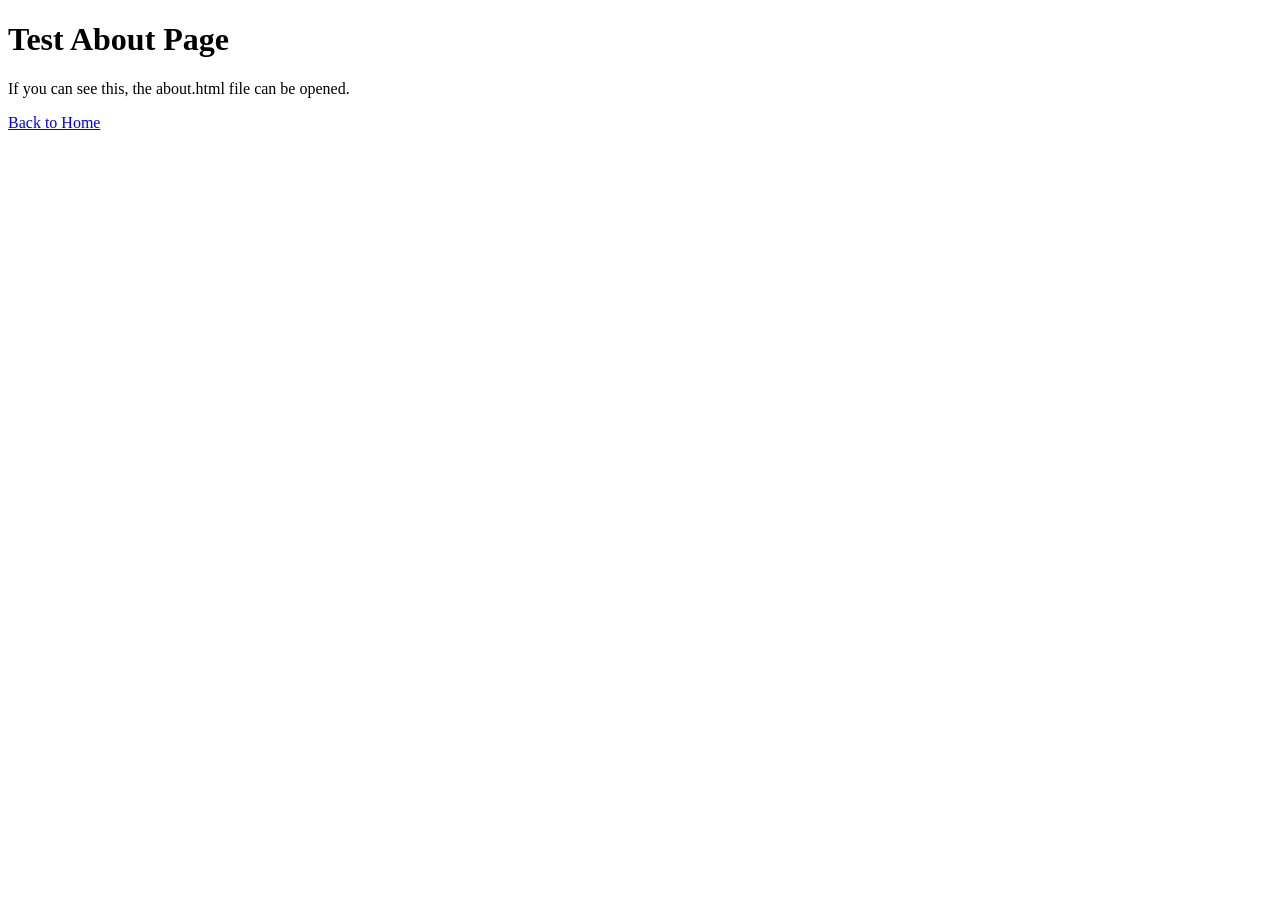
<file: test.html>
<!DOCTYPE html>
<html>
<head>
    <title>Test Page</title>
</head>
<body>
    <h1>Test About Page</h1>
    <p>If you can see this, the about.html file can be opened.</p>
    <a href="index.html">Back to Home</a>
</body>
</html>
</file>
<file: style.css>
* {
  margin: 0;
  padding: 0;
  box-sizing: border-box;
  font-family: 'Segoe UI', sans-serif;
}

body {
  background: #0f172a;
  color: #e5e7eb;
  line-height: 1.6;
}

/* Container */
.container {
  max-width: 1200px;
  margin: 0 auto;
  padding: 20px;
}

/* Navbar */
nav {
  display: flex;
  justify-content: space-between;
  align-items: center;
  padding: 20px 50px;
  background: rgba(0,0,0,0.8);
  backdrop-filter: blur(10px);
  position: fixed;
  width: 100%;
  z-index: 100;
  box-shadow: 0 2px 20px rgba(0,0,0,0.3);
}

nav h1 {
  color: #38bdf8;
  font-size: 1.8rem;
  font-weight: bold;
}

nav ul {
  display: flex;
  gap: 30px;
  list-style: none;
}

nav a {
  text-decoration: none;
  color: #ddd;
  font-weight: 500;
  transition: all 0.3s ease;
  position: relative;
}

nav a:hover {
  color: #38bdf8;
}

nav a::after {
  content: '';
  position: absolute;
  bottom: -5px;
  left: 0;
  width: 0;
  height: 2px;
  background: #38bdf8;
  transition: width 0.3s ease;
}

nav a:hover::after {
  width: 100%;
}

/* Hero Video */
.hero {
  position: relative;
  height: 100vh;
  overflow: hidden;
}

.hero video {
  width: 100%;
  height: 100%;
  object-fit: cover;
}

.hero .overlay {
  position: absolute;
  top: 0;
  left: 0;
  width: 100%;
  height: 100%;
  background: linear-gradient(135deg, rgba(0,0,0,0.7) 0%, rgba(0,0,0,0.5) 100%);
  display: flex;
  flex-direction: column;
  justify-content: center;
  align-items: center;
  text-align: center;
  padding: 20px;
}

.hero h2 {
  font-size: 3.5rem;
  color: #fff;
  margin-bottom: 10px;
  text-shadow: 2px 2px 4px rgba(0,0,0,0.8);
  animation: fadeInUp 1s ease-out;
}

.hero p {
  font-size: 1.3rem;
  color: #38bdf8;
  font-weight: 300;
  text-shadow: 1px 1px 2px rgba(0,0,0,0.8);
  animation: fadeInUp 1s ease-out 0.3s both;
}

@keyframes fadeInUp {
  from {
    opacity: 0;
    transform: translateY(30px);
  }
  to {
    opacity: 1;
    transform: translateY(0);
  }
}

/* Slider */
.slider {
  position: relative;
  width: 100%;
  max-width: 800px;
  margin: 40px auto;
  overflow: hidden;
  border-radius: 15px;
  box-shadow: 0 10px 40px rgba(0,0,0,0.3);
}

.slides {
  position: relative;
  height: 400px;
}

.slide {
  width: 100%;
  height: 100%;
  display: none;
  object-fit: cover;
  border-radius: 15px;
  transition: opacity 0.5s ease;
}

.slide.active {
  display: block;
}

button.prev, button.next {
  position: absolute;
  top: 50%;
  transform: translateY(-50%);
  background: rgba(0,0,0,0.7);
  backdrop-filter: blur(10px);
  color: white;
  border: none;
  padding: 15px 20px;
  cursor: pointer;
  border-radius: 50%;
  font-size: 1.2rem;
  transition: all 0.3s ease;
  z-index: 10;
}

.prev { left: 20px; }
.next { right: 20px; }

button.prev:hover, button.next:hover {
  background: #38bdf8;
  transform: translateY(-50%) scale(1.1);
}

/* Slide Indicators */
.slide-indicators {
  position: absolute;
  bottom: 20px;
  left: 50%;
  transform: translateX(-50%);
  display: flex;
  gap: 10px;
}

.indicator {
  width: 12px;
  height: 12px;
  border-radius: 50%;
  background: rgba(255,255,255,0.5);
  cursor: pointer;
  transition: all 0.3s ease;
}

.indicator.active {
  background: #38bdf8;
  transform: scale(1.2);
}

/* Services Grid */
.services-grid {
  display: grid;
  grid-template-columns: repeat(auto-fit, minmax(350px, 1fr));
  gap: 30px;
  margin: 60px 0;
}

.service-card {
  text-align: center;
  padding: 40px 30px;
  transition: all 0.3s ease;
  border: 1px solid rgba(56, 189, 248, 0.1);
}

.service-card:hover {
  transform: translateY(-10px);
  box-shadow: 0 20px 40px rgba(56, 189, 248, 0.2);
  border-color: rgba(56, 189, 248, 0.3);
}

.service-icon {
  font-size: 3rem;
  margin-bottom: 20px;
  display: block;
}

.service-card h3 {
  color: #38bdf8;
  margin-bottom: 15px;
  font-size: 1.4rem;
}

/* Team Grid */
.team-grid {
  display: grid;
  grid-template-columns: repeat(auto-fit, minmax(300px, 1fr));
  gap: 30px;
  margin: 60px 0;
}

.team-member {
  text-align: center;
  padding: 30px 20px;
  background: rgba(56, 189, 248, 0.05);
  border-radius: 10px;
  transition: all 0.3s ease;
}

.team-member:hover {
  background: rgba(56, 189, 248, 0.1);
  transform: translateY(-5px);
}

.team-member img {
  width: 150px;
  height: 150px;
  border-radius: 50%;
  object-fit: cover;
  margin-bottom: 20px;
}

.team-member h3 {
  color: #38bdf8;
  margin-bottom: 10px;
}

.team-member p {
  color: #ddd;
}

/* Features Grid */
.features-grid {
  display: grid;
  grid-template-columns: repeat(auto-fit, minmax(250px, 1fr));
  gap: 30px;
  margin-top: 30px;
}

.feature-item {
  text-align: center;
  padding: 30px 20px;
  background: rgba(56, 189, 248, 0.05);
  border-radius: 10px;
  transition: all 0.3s ease;
}

.feature-item:hover {
  background: rgba(56, 189, 248, 0.1);
  transform: translateY(-5px);
}

.feature-icon {
  font-size: 2.5rem;
  margin-bottom: 15px;
}

.feature-item h4 {
  color: #38bdf8;
  margin-bottom: 10px;
}

/* Highlight Card */
.highlight-card {
  background: linear-gradient(135deg, #1e293b 0%, #0f172a 100%);
  margin: 60px 0;
  border: 1px solid rgba(56, 189, 248, 0.2);
}

.highlight-card h2 {
  text-align: center;
  color: #38bdf8;
  margin-bottom: 40px;
  font-size: 2rem;
}

/* CTA Section */
.cta-section {
  text-align: center;
  background: linear-gradient(135deg, #38bdf8 0%, #0ea5e9 100%);
  color: white;
  padding: 60px 30px;
  border-radius: 15px;
  margin: 60px 0;
}

.cta-section h2 {
  font-size: 2.5rem;
  margin-bottom: 20px;
  text-shadow: 2px 2px 4px rgba(0,0,0,0.3);
}

.cta-section p {
  font-size: 1.2rem;
  margin-bottom: 30px;
  opacity: 0.9;
}

.cta-buttons {
  display: flex;
  gap: 20px;
  justify-content: center;
  flex-wrap: wrap;
}

.cta-btn {
  padding: 15px 30px;
  border-radius: 8px;
  text-decoration: none;
  font-weight: bold;
  font-size: 1.1rem;
  transition: all 0.3s ease;
  display: inline-block;
}

.cta-btn.primary {
  background: white;
  color: #38bdf8;
}

.cta-btn.primary:hover {
  background: #f0f0f0;
  transform: translateY(-2px);
  box-shadow: 0 10px 25px rgba(0,0,0,0.2);
}

.cta-btn.secondary {
  background: rgba(255,255,255,0.2);
  color: white;
  border: 2px solid white;
}

.cta-btn.secondary:hover {
  background: rgba(255,255,255,0.3);
  transform: translateY(-2px);
}

/* Card */
.card {
  background: #1e293b;
  padding: 40px;
  border-radius: 15px;
  margin: 40px 0;
  box-shadow: 0 10px 30px rgba(0,0,0,0.2);
  border: 1px solid rgba(56, 189, 248, 0.1);
}

/* Footer */
footer {
  background: #0f172a;
  border-top: 1px solid rgba(56, 189, 248, 0.1);
  margin-top: 80px;
}

.footer-content {
  max-width: 1200px;
  margin: 0 auto;
  padding: 40px 20px;
  display: grid;
  grid-template-columns: repeat(auto-fit, minmax(250px, 1fr));
  gap: 40px;
}

.footer-section h3 {
  color: #38bdf8;
  margin-bottom: 20px;
  font-size: 1.5rem;
}

.footer-section h4 {
  color: #38bdf8;
  margin-bottom: 15px;
}

.footer-section ul {
  list-style: none;
}

.footer-section ul li {
  margin-bottom: 8px;
}

.footer-section a {
  color: #ddd;
  text-decoration: none;
  transition: color 0.3s ease;
}

.footer-section a:hover {
  color: #38bdf8;
}

.footer-bottom {
  text-align: center;
  padding: 20px;
  background: rgba(0,0,0,0.3);
  color: #888;
  font-size: 0.9rem;
}

/* Loading Animation */
.loading-overlay {
  position: fixed;
  top: 0;
  left: 0;
  width: 100%;
  height: 100%;
  background: #0f172a;
  display: flex;
  justify-content: center;
  align-items: center;
  z-index: 9999;
  transition: opacity 0.5s ease, visibility 0.5s ease;
}

.loading-overlay.hidden {
  opacity: 0;
  visibility: hidden;
}

.loader {
  text-align: center;
}

.loader h2 {
  color: #38bdf8;
  font-size: 2rem;
  margin-bottom: 20px;
  animation: pulse 1.5s ease-in-out infinite;
}

.helicopter-loader {
  font-size: 4rem;
  animation: spin 2s linear infinite;
}

@keyframes spin {
  from { transform: rotate(0deg); }
  to { transform: rotate(360deg); }
}

@keyframes pulse {
  0%, 100% { opacity: 1; }
  50% { opacity: 0.5; }
}

/* Image optimization and fallbacks */
img {
  max-width: 100%;
  height: auto;
  display: block;
}

img[alt]:not([alt=""]) {
  /* Images with alt text get a subtle border */
  border: 1px solid rgba(56, 189, 248, 0.2);
  border-radius: 8px;
}

/* Video optimization */
video {
  width: 100%;
  height: 100%;
  object-fit: cover;
}

/* Fallback for videos that don't load */
video::-webkit-media-controls {
  /* Hide default controls if needed */
}

/* Loading states for images */
.slide {
  background: linear-gradient(45deg, #1e293b, #0f172a);
  transition: all 0.3s ease;
}

.slide img {
  transition: opacity 0.3s ease;
  opacity: 0;
}

.slide img.loaded {
  opacity: 1;
}

/* Image gallery enhancements */
.slider {
  position: relative;
  width: 100%;
  max-width: 800px;
  margin: 40px auto;
  overflow: hidden;
  border-radius: 15px;
  box-shadow: 0 10px 40px rgba(0,0,0,0.3);
  background: #1e293b;
}

/* Image fallback styling */
.image-fallback {
  display: flex !important;
  align-items: center !important;
  justify-content: center !important;
  height: 200px !important;
  background: rgba(56, 189, 248, 0.1) !important;
  border: 2px dashed rgba(56, 189, 248, 0.3) !important;
  border-radius: 8px !important;
  color: #38bdf8 !important;
  font-size: 1.2rem !important;
  font-weight: bold !important;
}

/* Video background optimization */
.hero video {
  width: 100%;
  height: 100%;
  object-fit: cover;
  filter: brightness(0.7) contrast(1.1);
}

/* Image hover effects for gallery */
.slide:hover {
  transform: scale(1.02);
  transition: transform 0.3s ease;
}

/* Loading skeleton for images */
.slide::before {
  content: '';
  position: absolute;
  top: 0;
  left: 0;
  right: 0;
  bottom: 0;
  background: linear-gradient(90deg, #1e293b 25%, #2d3748 50%, #1e293b 75%);
  background-size: 200% 100%;
  animation: loading 1.5s infinite;
  border-radius: 15px;
  z-index: 1;
}

.slide.active::before {
  display: none;
}

@keyframes loading {
  0% { background-position: 200% 0; }
  100% { background-position: -200% 0; }
}
@media (max-width: 768px) {
  nav {
    padding: 15px 20px;
  }

  nav ul {
    gap: 15px;
  }

  .hero h2 {
    font-size: 2.5rem;
  }

  .hero p {
    font-size: 1.1rem;
  }

  .services-grid {
    grid-template-columns: 1fr;
  }

  .features-grid {
    grid-template-columns: 1fr;
  }

  .cta-buttons {
    flex-direction: column;
    align-items: center;
  }

  .footer-content {
    grid-template-columns: 1fr;
    text-align: center;
  }

  .slider {
    max-width: 100%;
    margin: 20px 0;
  }

  .slides {
    height: 250px;
  }
}

@media (max-width: 480px) {
  .container {
    padding: 15px;
  }

  .card {
    padding: 20px;
  }

  .service-card {
    padding: 20px;
  }

  .cta-section {
    padding: 30px 20px;
  }

  .cta-section h2 {
    font-size: 2rem;
  }
}
</file>
